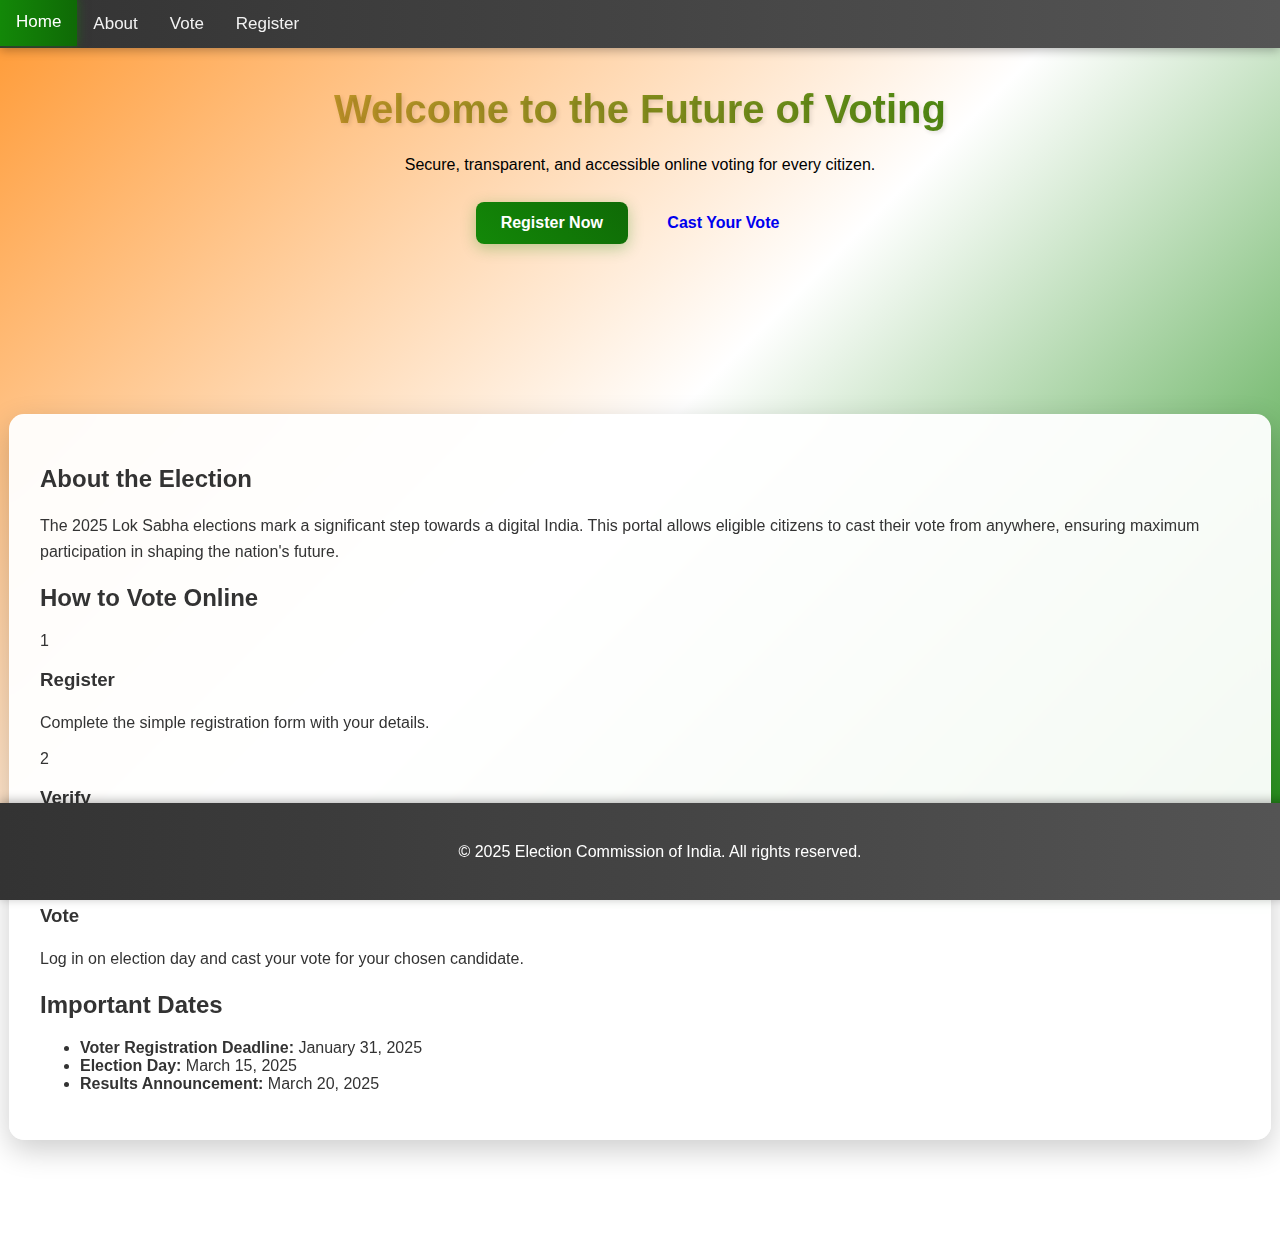
<file: index.html>
<!DOCTYPE html>
<html lang="en">
<head>
    <meta charset="UTF-8">
    <meta name="viewport" content="width=device-width, initial-scale=1.0">
    <title>Indian Election System - Home</title>
    <link rel="stylesheet" href="style.css">
</head>
<body>
    <div class="navbar">
        <a href="index.html" class="active">Home</a>
        <a href="about.html">About</a>
        <a href="vote.html">Vote</a>
        <a href="register.html">Register</a>
    </div>

    <div class="hero-section">
        <div class="hero-content">
            <h1>Welcome to the Future of Voting</h1>
            <p>Secure, transparent, and accessible online voting for every citizen.</p>
            <a href="register.html" class="btn btn-primary">Register Now</a>
            <a href="vote.html" class="btn btn-secondary">Cast Your Vote</a>
        </div>
    </div>

    <div class="container home-sections">
        <section id="about">
            <h2>About the Election</h2>
            <p>The 2025 Lok Sabha elections mark a significant step towards a digital India. This portal allows eligible citizens to cast their vote from anywhere, ensuring maximum participation in shaping the nation's future.</p>
        </section>

        <section id="how-to-vote">
            <h2>How to Vote Online</h2>
            <div class="steps">
                <div class="step">
                    <span>1</span>
                    <h3>Register</h3>
                    <p>Complete the simple registration form with your details.</p>
                </div>
                <div class="step">
                    <span>2</span>
                    <h3>Verify</h3>
                    <p>Verify your identity through our secure process.</p>
                </div>
                <div class="step">
                    <span>3</span>
                    <h3>Vote</h3>
                    <p>Log in on election day and cast your vote for your chosen candidate.</p>
                </div>
            </div>
        </section>

        <section id="important-dates">
            <h2>Important Dates</h2>
            <ul>
                <li><strong>Voter Registration Deadline:</strong> January 31, 2025</li>
                <li><strong>Election Day:</strong> March 15, 2025</li>
                <li><strong>Results Announcement:</strong> March 20, 2025</li>
            </ul>
        </section>
    </div>

    <footer>
        <p>&copy; 2025 Election Commission of India. All rights reserved.</p>
    </footer>
</body>
</html>
</file>
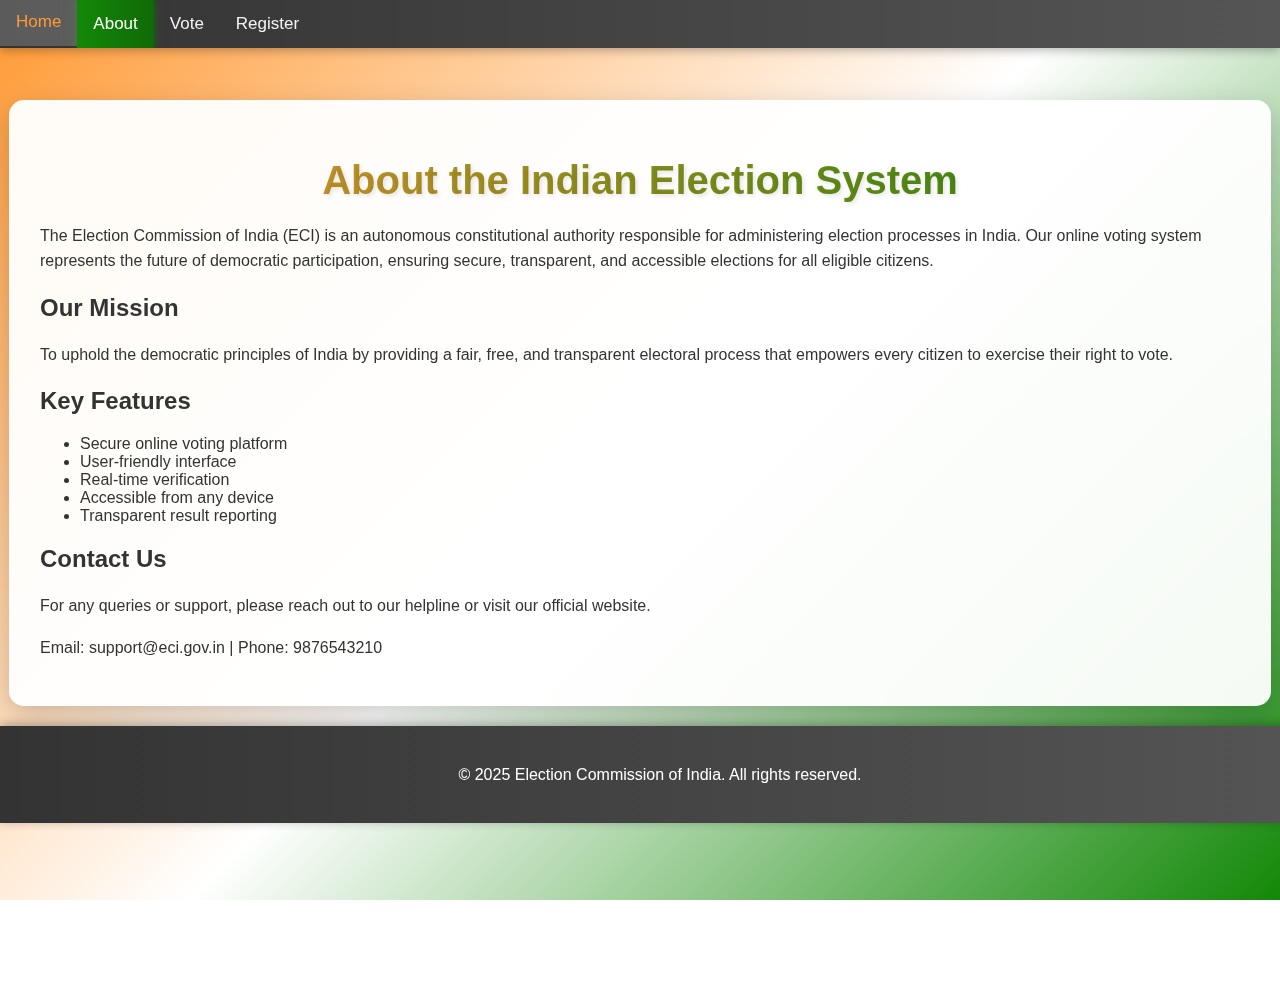
<file: about.html>
<!DOCTYPE html>
<html lang="en">
<head>
    <meta charset="UTF-8">
    <meta name="viewport" content="width=device-width, initial-scale=1.0">
    <title>About - Indian Election System</title>
    <link rel="stylesheet" href="style.css">
</head>
<body>
    <div class="navbar">
        <a href="index.html">Home</a>
        <a href="about.html" class="active">About</a>
        <a href="vote.html">Vote</a>
        <a href="register.html">Register</a>
    </div>

    <div class="container">
        <h1>About the Indian Election System</h1>
        <p>The Election Commission of India (ECI) is an autonomous constitutional authority responsible for administering election processes in India. Our online voting system represents the future of democratic participation, ensuring secure, transparent, and accessible elections for all eligible citizens.</p>
        
        <h2>Our Mission</h2>
        <p>To uphold the democratic principles of India by providing a fair, free, and transparent electoral process that empowers every citizen to exercise their right to vote.</p>
        
        <h2>Key Features</h2>
        <ul>
            <li>Secure online voting platform</li>
            <li>User-friendly interface</li>
            <li>Real-time verification</li>
            <li>Accessible from any device</li>
            <li>Transparent result reporting</li>
        </ul>
        
        <h2>Contact Us</h2>
        <p>For any queries or support, please reach out to our helpline or visit our official website.</p>
        <p>Email: support@eci.gov.in | Phone: 9876543210</p>
    </div>

    <footer>
        <p>&copy; 2025 Election Commission of India. All rights reserved.</p>
    </footer>
</body>
</html>
</file>
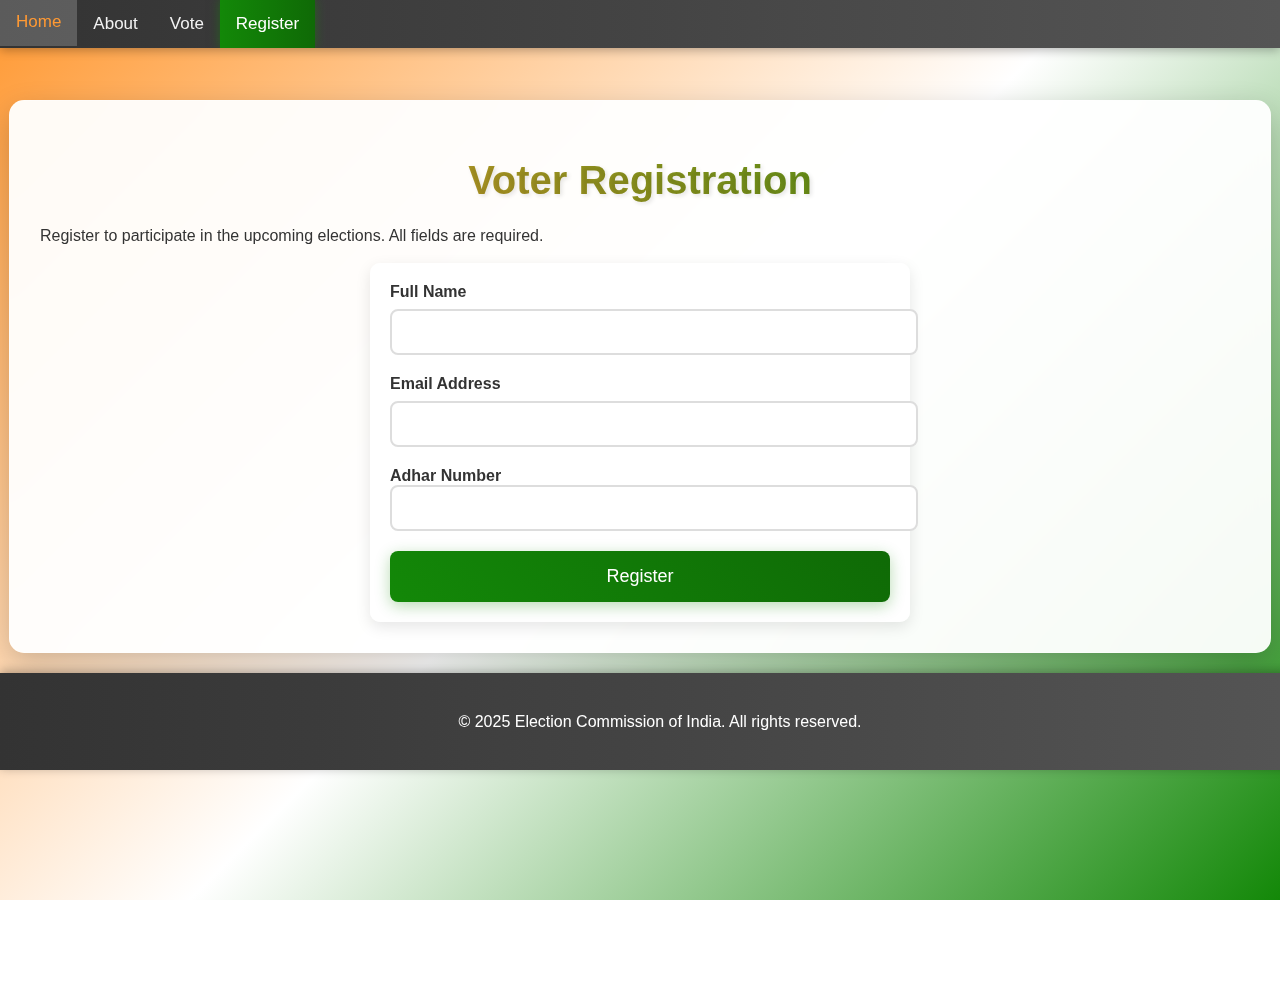
<file: register.html>
<!DOCTYPE html>
<html lang="en">
<head>
    <meta charset="UTF-8">
    <meta name="viewport" content="width=device-width, initial-scale=1.0">
    <title>Register - Indian Election System</title>
    <link rel="stylesheet" href="style.css">
</head>
<body>
    <div class="navbar">
        <a href="index.html">Home</a>
        <a href="about.html">About</a>
        <a href="vote.html">Vote</a>
        <a href="register.html" class="active">Register</a>
    </div>

    <div class="container">
        <h1>Voter Registration</h1>
        <p>Register to participate in the upcoming elections. All fields are required.</p>
        
        <form class="registration-form" id="registrationForm">
            <div class="form-group">
                <label for="name">Full Name</label>
                <input type="text" id="name" name="name" required>
            </div>
            <div class="form-group">
                <label for="email">Email Address</label>
                <input type="email" id="email" name="email" required>
            </div>
            <div class="form-group">
                <label for="voter-id">Adhar Number<label>
                <input type="text" id="voter-id" name="voter-id" required>
            </div>
            <button type="submit" class="submit-btn">Register</button>
        </form>
    </div>

    <script>
        document.getElementById('registrationForm').addEventListener('submit', function(e) {
            e.preventDefault();
            localStorage.setItem('registered', 'true');
            alert('Registration successful! You can now vote.');
            window.location.href = 'vote.html';
        });
    </script>

    <footer>
        <p>&copy; 2025 Election Commission of India. All rights reserved.</p>
    </footer>
</body>
</html>
</file>
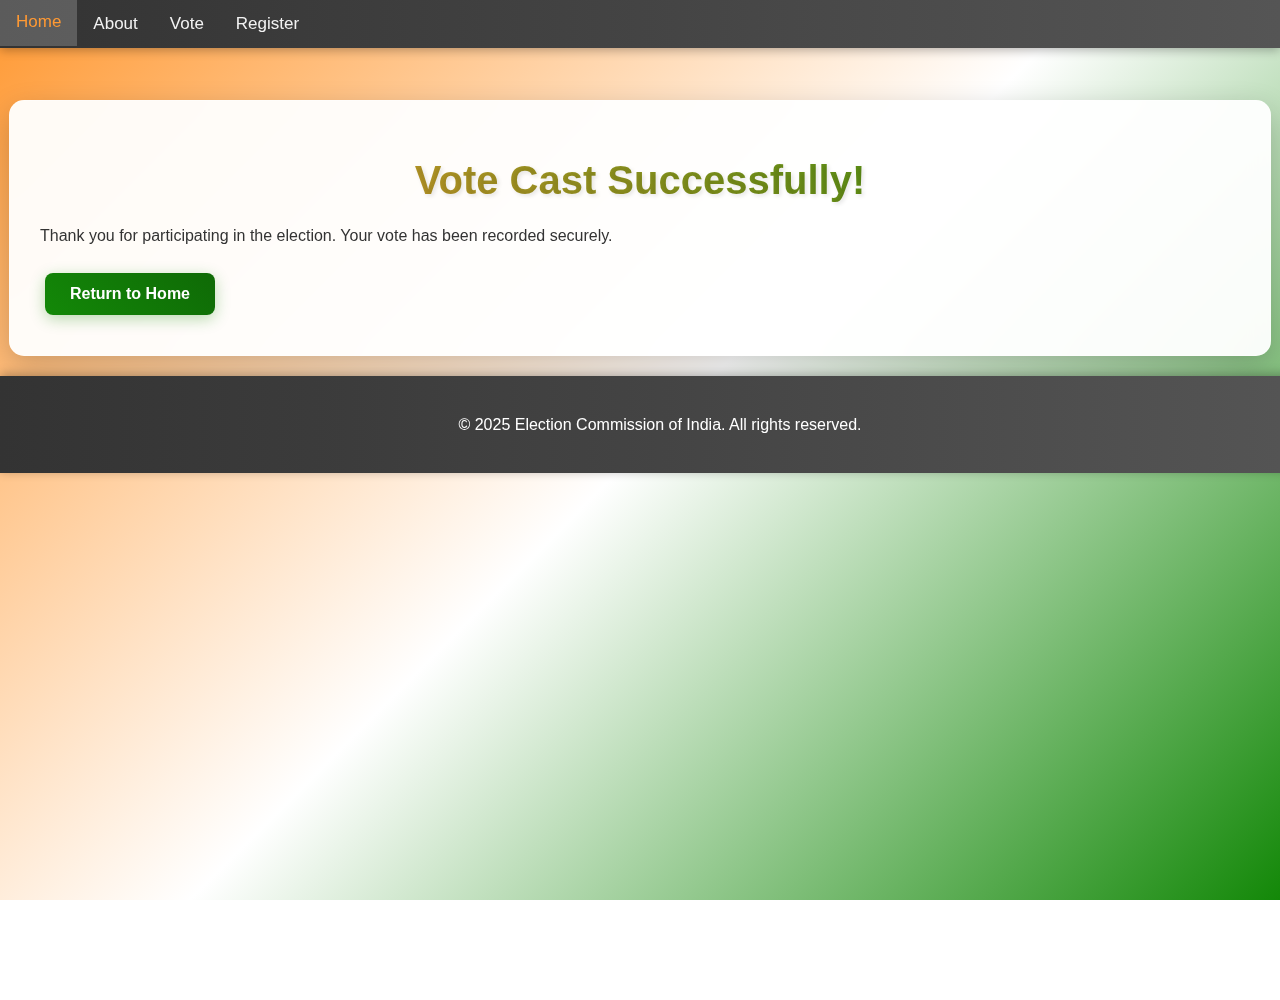
<file: success.html>
<!DOCTYPE html>
<html lang="en">
<head>
    <meta charset="UTF-8">
    <meta name="viewport" content="width=device-width, initial-scale=1.0">
    <title>Vote Cast Successfully</title>
    <link rel="stylesheet" href="style.css">
</head>
<body>
    <div class="navbar">
        <a href="index.html">Home</a>
        <a href="about.html">About</a>
        <a href="vote.html">Vote</a>
        <a href="register.html">Register</a>
    </div>

    <div class="container">
        <h1>Vote Cast Successfully!</h1>
        <p>Thank you for participating in the election. Your vote has been recorded securely.</p>
        <a href="index.html" class="btn btn-primary">Return to Home</a>
    </div>

    <footer>
        <p>&copy; 2025 Election Commission of India. All rights reserved.</p>
    </footer>
</body>
</html>
</file>
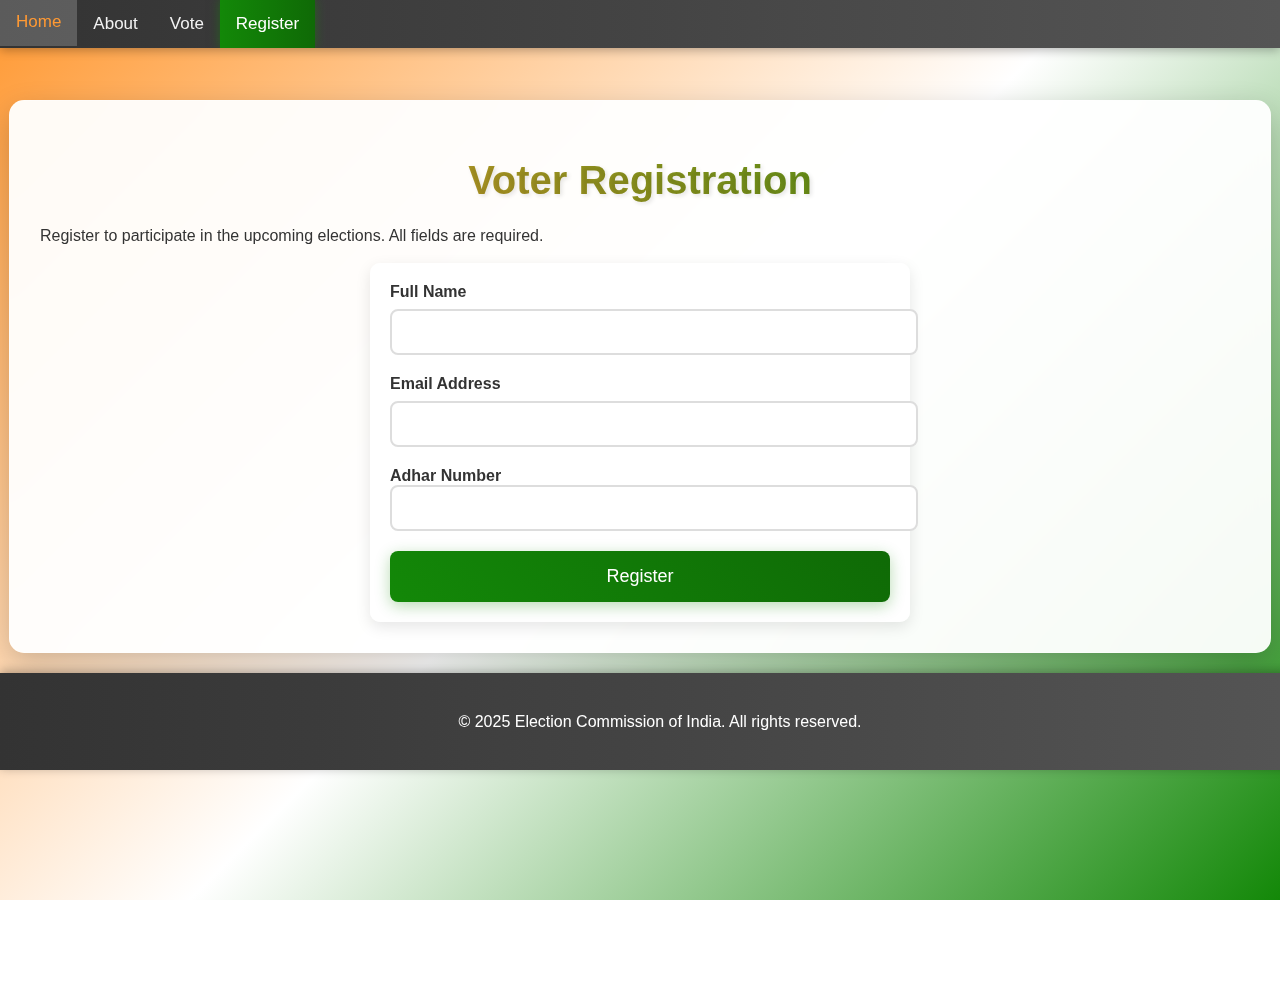
<file: vote.html>
<!DOCTYPE html>
<html lang="en">
<head>
    <meta charset="UTF-8">
    <meta name="viewport" content="width=device-width, initial-scale=1.0">
    <title>Vote - Indian Election System</title>
    <link rel="stylesheet" href="style.css">
</head>
<body>
    <div class="navbar">
        <a href="index.html">Home</a>
        <a href="about.html">About</a>
        <a href="vote.html" class="active">Vote</a>
        <a href="register.html">Register</a>
    </div>

    <div class="container">
        <h1>Cast Your Vote</h1>
        <p>Select your preferred candidate for the Lok Sabha Elections 2025.</p>
        
        <div class="candidate-list">
            <div class="candidate-card">
                <div class="party-info">
                    <img src="https://via.placeholder.com/50" alt="Party A Symbol">
                    <div>
                        <h3>BJP</h3>
                        <p>Party A</p>
                    </div>
                </div>
                <a href="success.html" class="vote-btn">Vote</a>
            </div>
            <div class="candidate-card">
                <div class="party-info">
                    <img src="https://via.placeholder.com/50" alt="Party B Symbol">
                    <div>
                        <h3>Congress</h3>
                        <p>Party B</p>
                    </div>
                </div>
                <a href="success.html" class="vote-btn">Vote</a>
            </div>
            <div class="candidate-card">
                <div class="party-info">
                    <img src="https://via.placeholder.com/50" alt="Party C Symbol">
                    <div>
                        <h3>Shiv Sena</h3>
                        <p>Party C</p>
                    </div>
                </div>
                <a href="success.html" class="vote-btn">Vote</a>
            </div>
        </div>
    </div>

    <footer>
        <p>&copy; 2025 Election Commission of India. All rights reserved.</p>
    </footer>

    <script>
        if (!localStorage.getItem('registered')) {
            alert('You must register first to vote.');
            window.location.href = 'register.html';
        }
    </script>
</body>
</html>
</file>
<file: style.css>
body {
    font-family: 'Segoe UI', Tahoma, Geneva, Verdana, sans-serif;
    margin: 0;
    padding: 0;
    background: linear-gradient(135deg, #ff9933 0%, #ffffff 50%, #138808 100%);
    background-attachment: fixed;
    color: #333;
    min-height: 100vh;
}

.navbar {
    background: linear-gradient(90deg, #333 0%, #555 100%);
    overflow: hidden;
    position: fixed;
    top: 0;
    width: 100%;
    z-index: 1000;
    box-shadow: 0 2px 10px rgba(0,0,0,0.3);
}
.hero-section {
    /* background-color: #138808; */
    color: black;
    padding: 60px 20px;
    text-align: center;
}
.navbar a {
    float: left;
    display: block;
    color: #f2f2f2;
    text-align: center;
    padding: 14px 16px;
    text-decoration: none;
    font-size: 17px;
    transition: all 0.3s ease;
}

.navbar a:hover {
    background-color: rgba(255, 255, 255, 0.2);
    color: #ff9933;
    transform: translateY(-2px);
}

.navbar a.active {
    background: linear-gradient(90deg, #138808 0%, #0f6a06 100%);
    color: white;
    box-shadow: 0 0 10px rgba(19, 136, 8, 0.5);
}

.container {
    max-width: 1200px;
    margin: 100px auto 20px;
    padding: 30px;
    background: rgba(255, 255, 255, 0.95);
    border-radius: 15px;
    box-shadow: 0 10px 30px rgba(0,0,0,0.2);
    backdrop-filter: blur(10px);
    border: 1px solid rgba(255, 255, 255, 0.3);
    animation: fadeIn 1s ease-in-out;
}

@keyframes fadeIn {
    from {
        opacity: 0;
        transform: translateY(20px);
    }
    to {
        opacity: 1;
        transform: translateY(0);
    }
}

h1 {
    text-align: center;
    background: linear-gradient(45deg, #ff9933, #138808);
    -webkit-background-clip: text;
    -webkit-text-fill-color: transparent;
    background-clip: text;
    margin-bottom: 20px;
    font-size: 2.5em;
    text-shadow: 2px 2px 4px rgba(0,0,0,0.1);
}

p {
    line-height: 1.6;
    margin-bottom: 15px;
}

.registration-form {
    max-width: 500px;
    margin: 0 auto;
    background: rgba(255, 255, 255, 0.9);
    padding: 20px;
    border-radius: 10px;
    box-shadow: 0 5px 15px rgba(0,0,0,0.1);
}

.form-group {
    margin-bottom: 20px;
}

.form-group label {
    display: block;
    margin-bottom: 8px;
    font-weight: bold;
    color: #333;
}

.form-group input {
    width: 100%;
    padding: 12px;
    border: 2px solid #ddd;
    border-radius: 8px;
    font-size: 16px;
    transition: all 0.3s ease;
}

.form-group input:focus {
    border-color: #138808;
    box-shadow: 0 0 10px rgba(19, 136, 8, 0.3);
    outline: none;
}

.submit-btn {
    background: linear-gradient(45deg, #138808, #0f6a06);
    color: white;
    padding: 15px 20px;
    border: none;
    border-radius: 8px;
    cursor: pointer;
    font-size: 18px;
    width: 100%;
    transition: all 0.3s ease;
    box-shadow: 0 4px 15px rgba(19, 136, 8, 0.3);
}

.submit-btn:hover {
    transform: translateY(-3px);
    box-shadow: 0 6px 20px rgba(19, 136, 8, 0.4);
}

.candidate-list {
    display: flex;
    flex-direction: column;
    gap: 15px;
}

.candidate-card {
    background: linear-gradient(135deg, #f9f9fa 0%, #e9ecef 100%);
    border: 2px solid #dee2e6;
    border-radius: 12px;
    padding: 20px;
    display: flex;
    justify-content: space-between;
    align-items: center;
    transition: all 0.3s ease;
    margin-bottom: 15px;
}

.candidate-card:hover {
    transform: translateY(-5px);
    box-shadow: 0 10px 25px rgba(0,0,0,0.15);
    border-color: #138808;
}

.party-info {
    display: flex;
    align-items: center;
}

.party-info img {
    height: 50px;
    width: 50px;
    border-radius: 50%;
    margin-right: 15px;
    object-fit: cover;
    border: 2px solid #ddd;
}

.party-info h3 {
    margin: 0;
    color: #0056b3;
}

.party-info p {
    margin: 0;
    color: #555;
}

.vote-btn {
    background: linear-gradient(45deg, #ff9933, #e68a2e);
    color: white;
    padding: 12px 25px;
    text-decoration: none;
    border-radius: 8px;
    transition: all 0.3s ease;
    box-shadow: 0 4px 15px rgba(255, 153, 51, 0.3);
    font-weight: bold;
}

.vote-btn:hover {
    transform: scale(1.05);
    box-shadow: 0 6px 20px rgba(255, 153, 51, 0.4);
}

.btn {
    display: inline-block;
    padding: 12px 25px;
    text-decoration: none;
    border-radius: 8px;
    font-size: 16px;
    margin: 10px 5px;
    transition: all 0.3s ease;
    font-weight: bold;
}

.btn-primary {
    background: linear-gradient(45deg, #138808, #0f6a06);
    color: white;
    box-shadow: 0 4px 15px rgba(19, 136, 8, 0.3);
}

.btn-primary:hover {
    transform: translateY(-3px);
    box-shadow: 0 6px 20px rgba(19, 136, 8, 0.4);
}

footer {
    background: linear-gradient(90deg, #333 0%, #555 100%);
    color: white;
    text-align: center;
    padding: 20px;
    position: sticky;
    bottom: 0;
    width: 100%;
    box-shadow: 0 -2px 10px rgba(0,0,0,0.3);
}

@media (max-width: 768px) {
    .navbar a {
        float: none;
        display: block;
        text-align: left;
    }
    
    .candidate-card {
        flex-direction: column;
        text-align: center;
    }
    
    .party-info {
        margin-bottom: 10px;
    }
}
</file>
